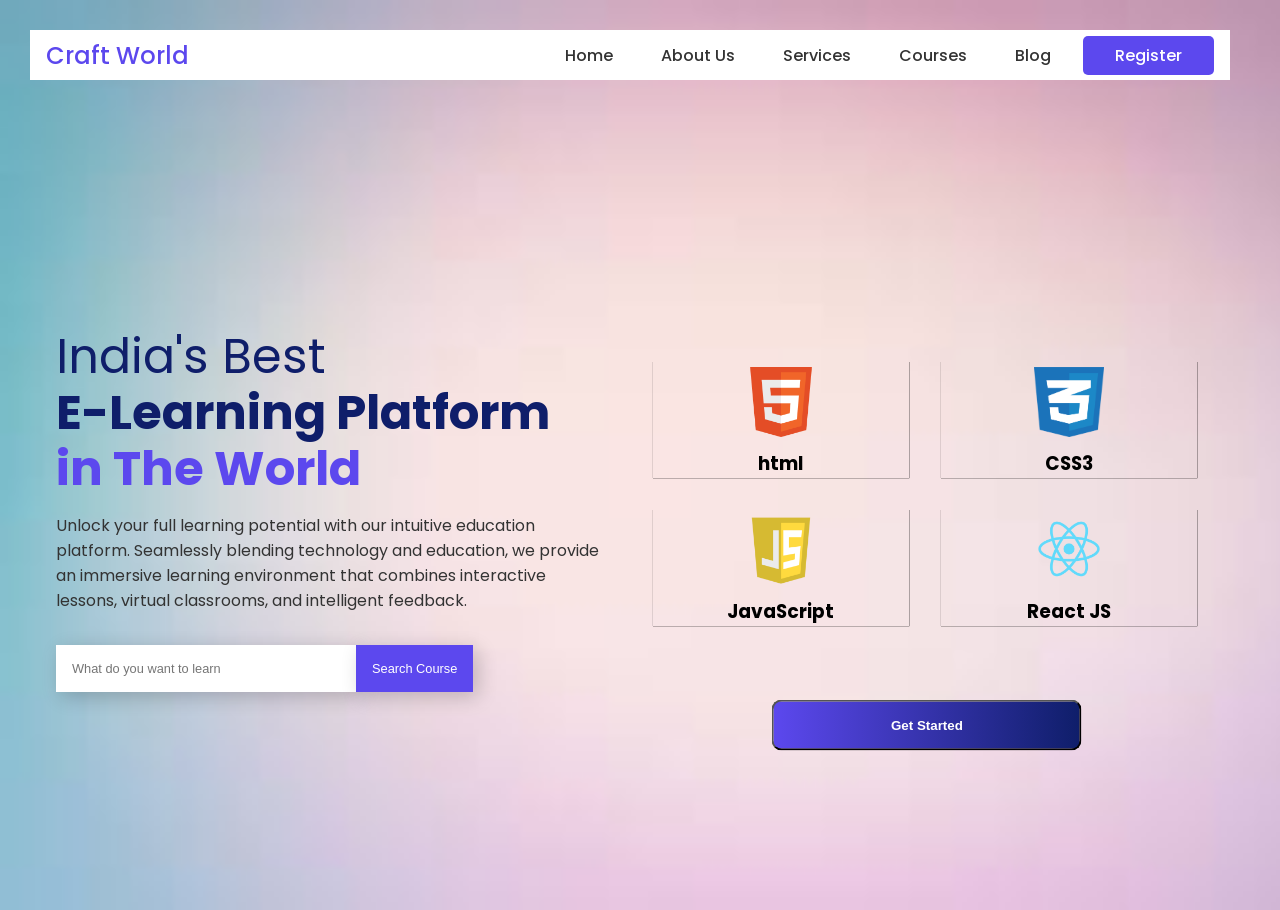
<file: TWSIP_LandingPage/index.html>
<!DOCTYPE html>
<html lang="en">
  <head>
    <meta charset="UTF-8" />
    <meta http-equiv="X-UA-Compatible" content="IE=edge" />
    <meta name="viewport" content="width=device-width, initial-scale=1.0" />
    <link rel="stylesheet" href="style.css" />
    <title>Web Design Mastery | Learning Landing Page</title>
  </head>
  <body>
    <!-- navbar -->
    <nav>
      <div class="nav__logo"><a href="./index.html">Craft World</a></div>
      <ul class="nav__links">
        <li class="link"><a href="./Home.html">Home</a></li>
        <li class="link"><a href="./About.html">About Us</a></li>
        <li class="link"><a href="#">Services</a></li>
        <li class="link"><a href="#">Courses</a></li>
        <li class="link"><a href="#">Blog</a></li>
        <li class="link"><a href="#" class="nav__btn">Register</a></li>
      </ul>
    </nav>
    <!-- navbar end -->

    <section class="container">
      <div class="content__container">
        <!-- Headings -->
        <h1>
          India's Best<br />
          <span class="heading__1">E-Learning Platform</span><br />
          <span class="heading__2">in The World</span>
        </h1>
        <p>
          Unlock your full learning potential with our intuitive education
          platform. Seamlessly blending technology and education, we provide an
          immersive learning environment that combines interactive lessons,
          virtual classrooms, and intelligent feedback.
        </p>
        <form>
          <input type="text" placeholder="What do you want to learn" />
          <button type="submit">Search Course</button>
        </form>
      </div>
      <div class="image__container">
        <div class="card">
          <img src="./assets/html.png" alt="" /><br>
          <h3>html</h3>
         

        </div>
        <div class="card">
          <img src="./assets/css.png" alt="" />
          <h3>CSS3</h3>
        </div>
        <div class="card">
          <img src="./assets/js.png" alt="" />
          <h3>JavaScript</h3>
        </div>
        <div class="card">
          <img src="./assets/react.png" alt="" />
          <h3>React JS</h3>
        </div>
        <div class="btn">
          <button class="image__content">Get Started</button>
        </div>
      </div>
    </section>
  </body>
</html>
</file>
<file: TWSIP_LandingPage/style.css>
@import url("https://fonts.googleapis.com/css2?family=Poppins:wght@400;500;600;700&display=swap");

:root {
  --primary-color: #5c48ee;
  --primary-color-dark: #0f1e6a;
  --secondary-color: #f9fafe;
  --text-color: #333333;
  --white: #ffffff;
  --max-width: 1200px;
}

* {
  padding: 0;
  margin: 0;
  box-sizing: border-box;
}

body {
  font-family: "Poppins", sans-serif;
  background-color: var(--secondary-color);
  background-image: url("./assets/bg.jpg");
  background-size: cover;
  background-repeat: no-repeat;
}

nav {
  max-width: var(--max-width);
  background-color: white;
  margin: 30px;
  
  padding: 1rem;
  width: 100%;
  height: 50px;
  display: flex;
  align-items: center;
  justify-content: space-between;
}

.nav__logo a {
  font-size: 1.5rem;
  font-weight: 500;
  color: var(--primary-color);
  text-decoration: none;
  transition: 0.3s;
}

.nav__links {
  list-style: none;
  display: flex;
  align-items: center;
  gap: 1rem;
}

.link a {
  padding: 0.5rem 1rem;
  font-size: 1rem;
  font-weight: 500;
  color: var(--text-color);
  text-decoration: none;
  transition: 0.3s;
}

.link a:hover {
  color: var(--primary-color);
}

.link .nav__btn {
  padding: 0.5rem 2rem;
  color: var(--white) !important;
  background-color: var(--primary-color);
  border-radius: 5px;
}

.link .nav__btn:hover {
  background-color: var(--primary-color-dark);
}

.container {
  max-width: var(--max-width);
  margin: auto;
  padding: 1rem;
  min-height: calc(100vh - 100px);
  display: grid;
  grid-template-columns: repeat(2, 1fr);
  gap: 5rem;
}

.content__container {
  display: flex;
  flex-direction: column;
  justify-content: center;
}

.content__container h1 {
  font-size: 3rem;
  font-weight: 400;
  line-height: 3.5rem;
  color: var(--primary-color-dark);
  margin-bottom: 1rem;
}

.heading__1 {
  font-weight: 700;
}

.heading__2 {
  font-weight: 700;
  color: var(--primary-color);
}

.content__container p {
  font-size: 1rem;
  color: var(--text-color);
  margin-bottom: 2rem;
}

.content__container form {
  display: flex;
  align-items: center;
}

.content__container input {
  width: 100%;
  max-width: 300px;
  padding: 1rem;
  font-size: 0.8rem;
  outline: none;
  border: none;
  box-shadow: 5px 5px 20px rgba(0, 0, 0, 0.2);
}

.content__container button {
  width: fit-content;
  padding: 1rem;
  font-size: 0.8rem;
  white-space: nowrap;
  background-color: var(--primary-color);
  color: var(--white);
  outline: none;
  border: none;
  box-shadow: 5px 5px 20px rgba(0, 0, 0, 0.2);
  transition: 0.3s;
  cursor: pointer;
}

.content__container button:hover {
  background-color: var(--primary-color-dark);
}

.image__container {
  position: relative;
  display: grid;
  grid-template-columns: repeat(2, 1fr);
  gap: 2rem;
  place-content: center;
  right: 5%;
}

.image__container img {
  width: 100%;
  max-width: 300px;
  margin: auto;
}

.image__content {
  position: absolute;
  width: 100%;
  max-width: 310px;
  left: 40%;
  top: 70%;
  transform: translate(-35%, 50%);
  background: linear-gradient(
    to right,
    var(--primary-color),
    var(--primary-color-dark)
  );
  color: var(--white);
  padding: 1rem 2rem;
  border-radius: 10px;
}

.image__content {
  margin: 10px;
}

@media (width < 900px) {
  .link a:not(.nav__btn) {
    display: none;
  }

  .container {
    grid-template-columns: repeat(1, 1fr);
  }

  .content__container {
    text-align: center;
  }

  .content__container form {
    margin-right: auto;
    margin-left: auto;
  }
}
.card {
  text-align: center;
  box-shadow: 0.1px 0.1px 0.1px 0.2px;
}

.card img {
  height: 70px;
  width: 70px;
  margin: 5px;
}
.card:hover {
  box-shadow: 0px 0px 10px 1px;
}
.image__content{
  font-weight: 600;
}
</file>
